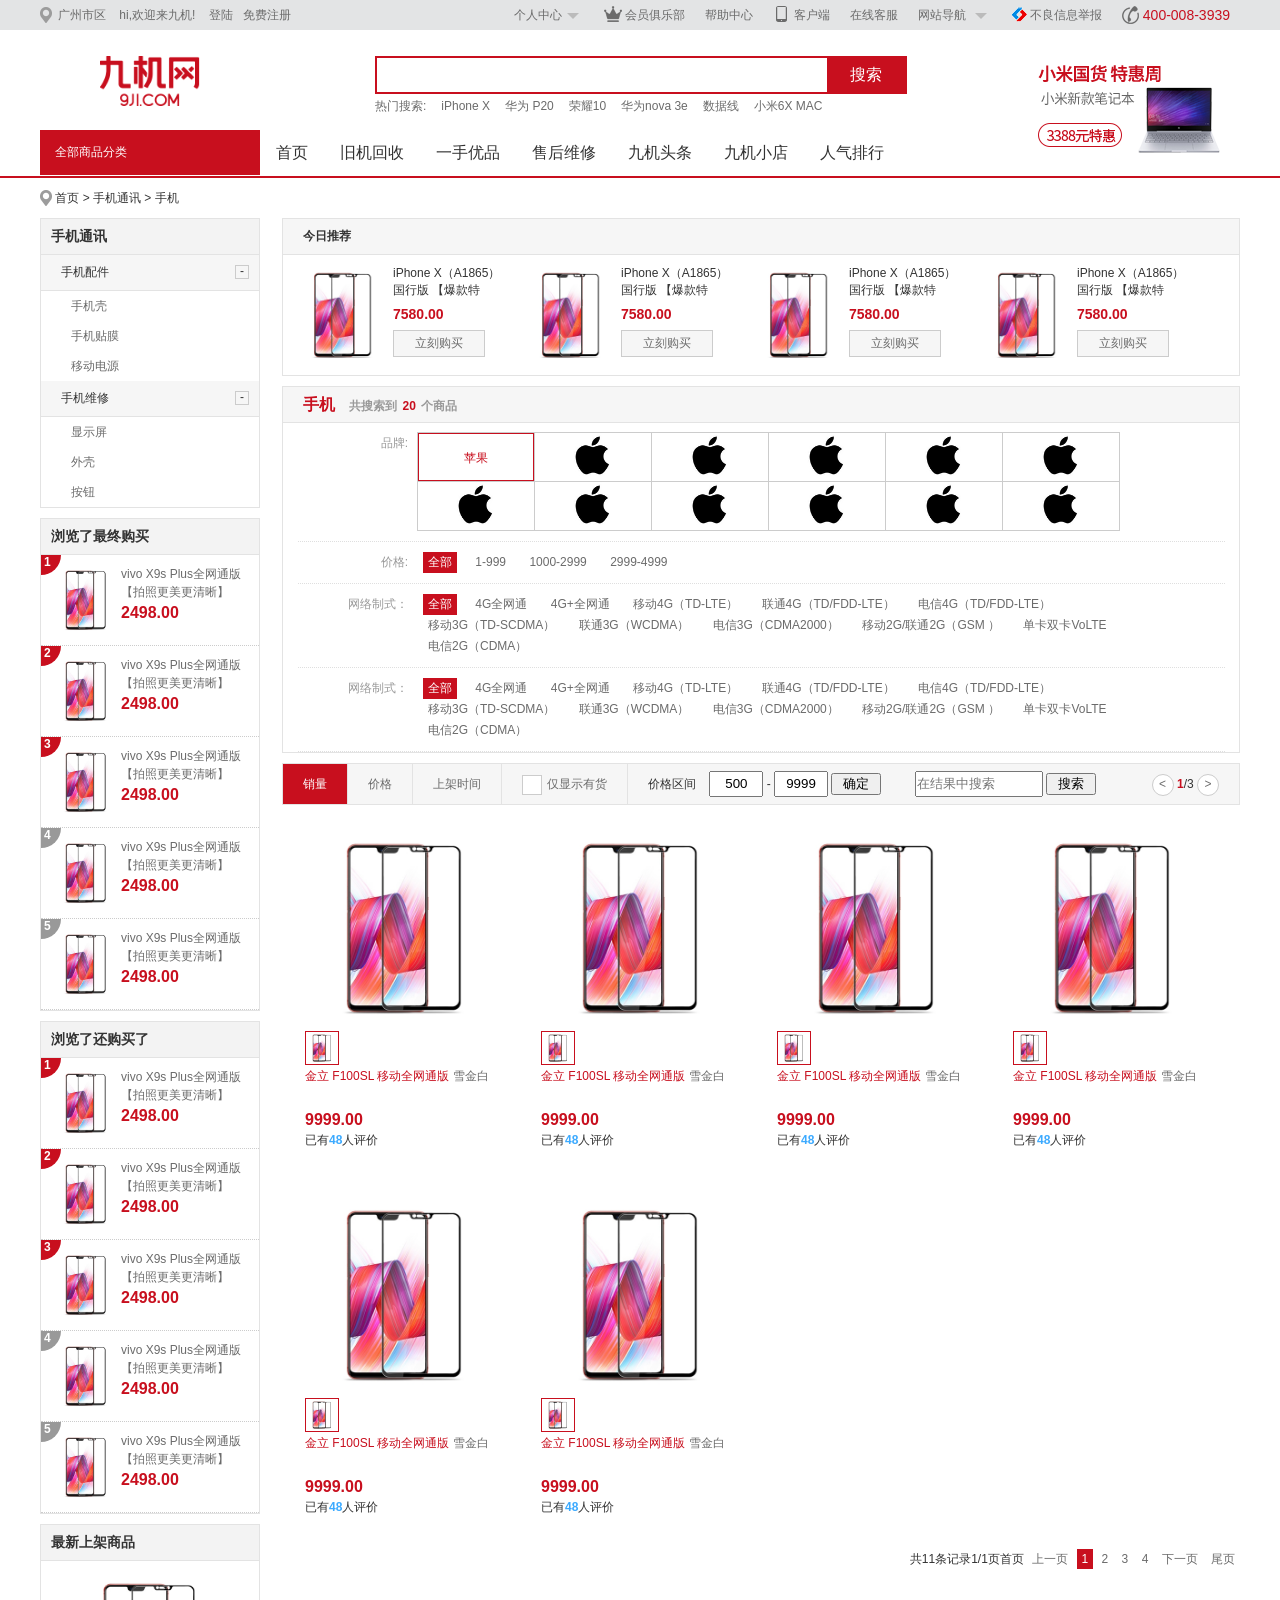
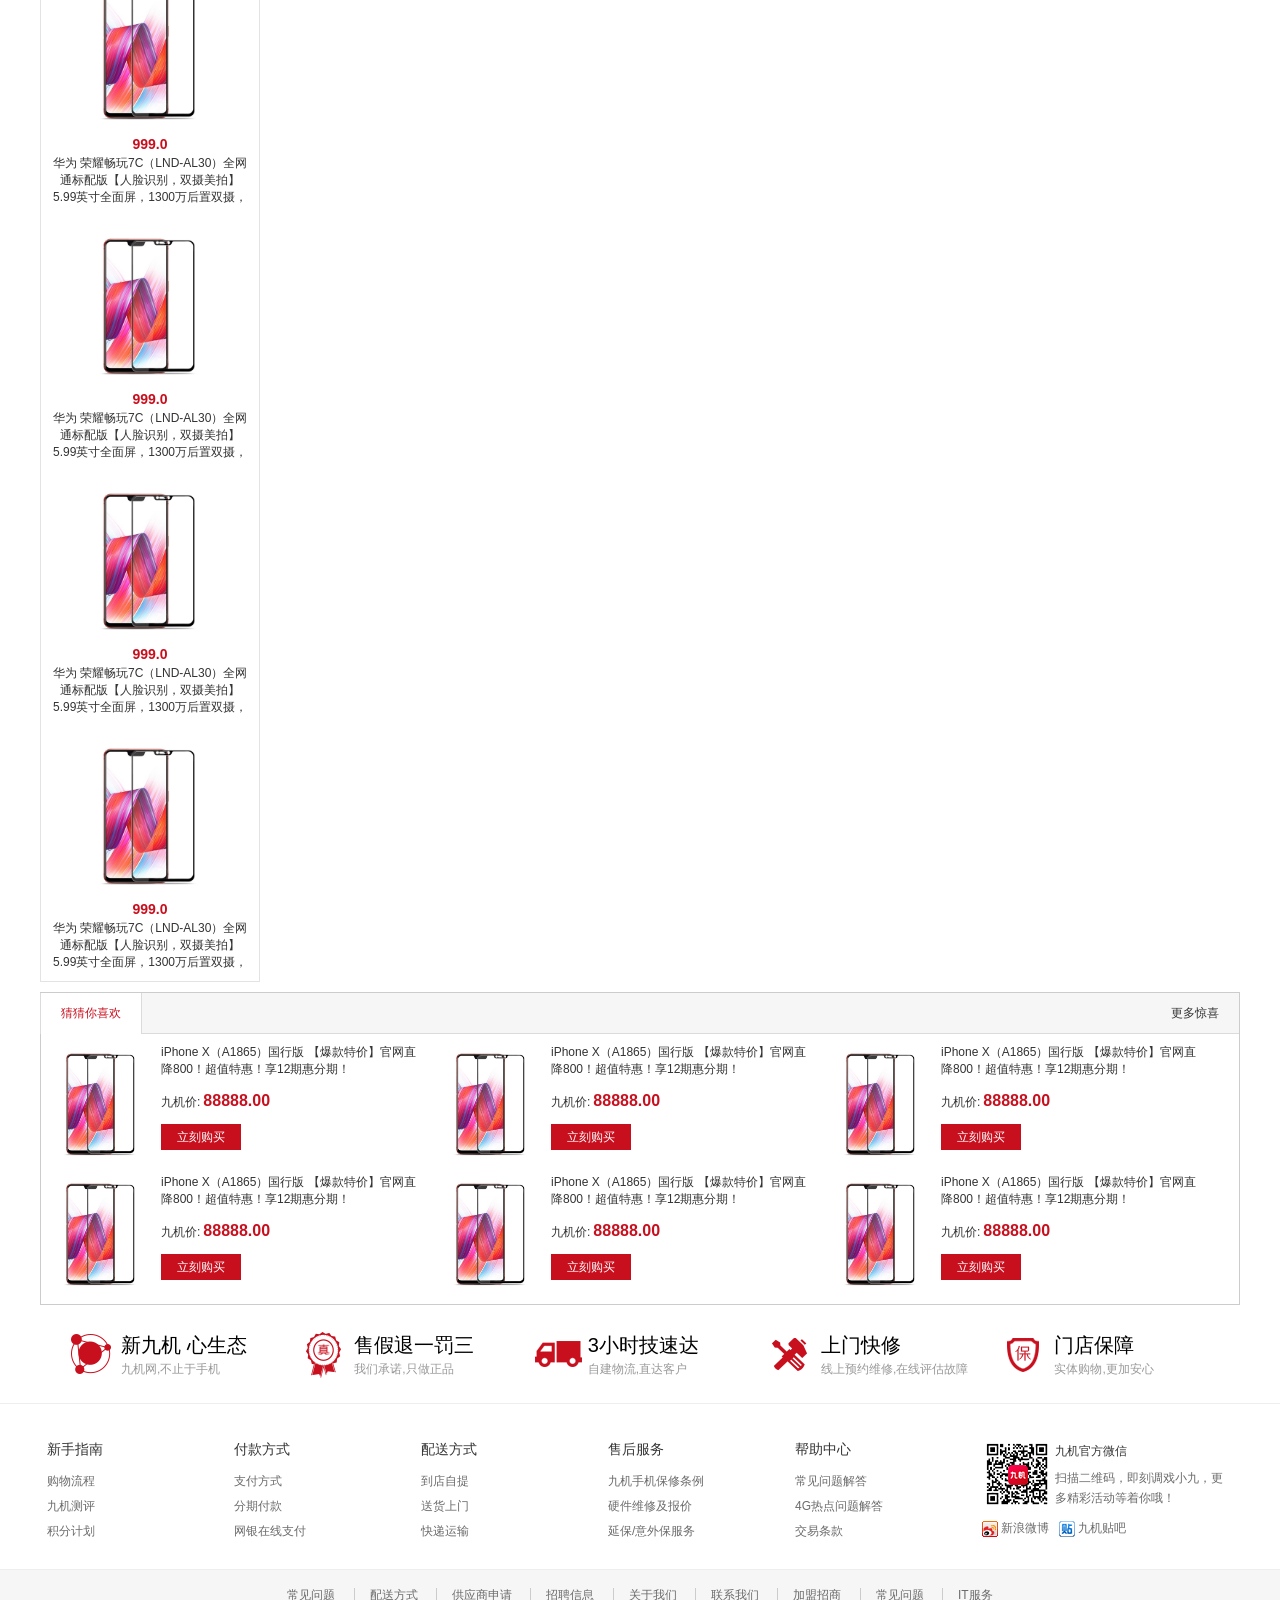
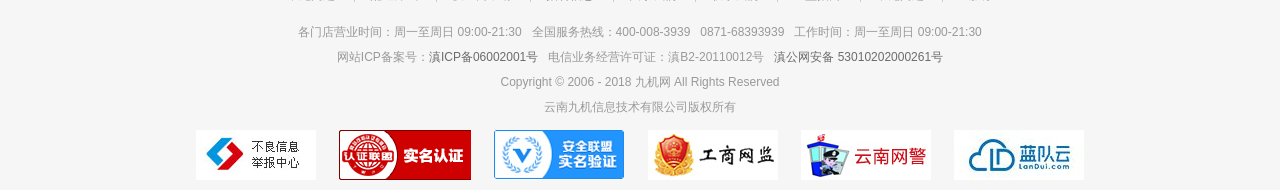
<file: html/list.html>
<!DOCTYPE html>
<html lang="en">
    <head>
        <meta charset="utf-8">
        <title>九机网</title>
        <link rel="stylesheet"type="text/css"href="../css/base.css"/>
        <link rel="stylesheet" type="text/css" href="../css/top-footr.css" />
        <link rel="stylesheet"type="text/css"href="../css/list.css"/>
        <script src="../js/require.js" data-main="../js/list"></script>
    </head>
    <body>
        <div id="jiuji">
            <div id="top">
            </div>
            <div id="header">
                <div class="cont clearfix">
                    <div class="header-l fl">
                        <h1 >
                            <a href="../index.html">
                                <img src="../img/new-logo.png" height="50" width="100" alt="" />
                            </a>
                        </h1>
                        <!-- 菜单 -->
                        <div>
                            <!-- 商品分类标签 -->
                            <span >
                                全部商品分类

                            </span>
                                <ul >
                                    <!-- 红色背景div -->
                                    <div>
                                    </div>
                                </ul>
                        </div>
                    </div>
                    <div class="header-c fl">
                        <form action="">
                            <span class='clearfix'>
                                <input type="text" name="ss" />
                                <button>搜索</button>
                            </span>
                            <p><a href="#">热门搜索:</a><a href="#">iPhone X</a><a href="#">华为 P20</a><a href="#">荣耀10</a><a href="#">华为nova 3e</a><a href="#">数据线</a><a href="#">小米6X MAC</a>
                              </p>
                        </form>
                        <ul>
                            <li><a href="#">首页</a></li>
                            <li><a href="#">旧机回收</a>
                                <ul>
                                    <li>二手良品</li>
                                </ul>
                            </li>
                            <li><a href="#">一手优品</a></li>
                            <li><a href="#">售后维修</a>
                                <ul>
                                    <li>售后公告</li>
                                    <li>常见问题</li>
                                </ul>
                            </li>
                            <li><a href="#">九机头条</a></li>
                            <li><a href="#">九机小店</a></li>
                            <li><a href="#">人气排行</a></li>
                        </ul>
                    </div>
                    <div class="header-r fr">
                        <a href="#"><img src="../img/ad.png" height="145" width="220" alt="" /></a>
                    </div>
                </div>
            </div>  
            <div id="main">
                
               <div class="cont">
                    <p >
                       <i class="ico-bg ico-gps"></i> 首页 > 手机通讯 > 手机
                    </p>
                    <div class="center clearfix">
                        <div class="left fl">
                            <div >
                                <span>手机通讯</span>
                                <dl>
                                    <dt>手机配件<i class="fr" data-i="0">-</i></dt>
                                    <dd>
                                        <a href="#">手机壳</a>
                                        <a href="#">手机贴膜</a>
                                        <a href="#">移动电源</a>
                                    </dd>
                                </dl>
                                <dl>
                                    <dt>手机维修<i class="fr" data-i="1">-</i></dt>
                                    <dd>
                                        <a href="#">显示屏</a>
                                        <a href="#">外壳</a>
                                        <a href="#">按钮</a>
                                    </dd>
                                </dl>
                            </div>
                            <div>
                                <span>浏览了最终购买</span>
                                <ul>
                                    <li>
                                        <i>1</i>
                                        <img src="../img/goods/20180326102512555.jpg" alt=""  width="70" height="70"/>
                                        <div>
                                            <p><a href="#">vivo X9s Plus全网通版【拍照更美更清晰】</a></p>
                                            <span>2498.00</span>
                                        </div>
                                    </li>
                                    <li>
                                        <i>2</i>
                                        <img src="../img/goods/20180326102512555.jpg" alt=""  width="70" height="70"/>
                                        <div>
                                            <p><a href="#">vivo X9s Plus全网通版【拍照更美更清晰】</a></p>
                                            <span>2498.00</span>
                                        </div>
                                    </li>
                                    <li>
                                        <i>3</i>
                                        <img src="../img/goods/20180326102512555.jpg" alt=""  width="70" height="70"/>
                                        <div>
                                            <p><a href="#">vivo X9s Plus全网通版【拍照更美更清晰】</a></p>
                                            <span>2498.00</span>
                                        </div>
                                    </li>
                                    <li>
                                        <i>4</i>
                                        <img src="../img/goods/20180326102512555.jpg" alt=""  width="70" height="70"/>
                                        <div>
                                            <p><a href="#">vivo X9s Plus全网通版【拍照更美更清晰】</a></p>
                                            <span>2498.00</span>
                                        </div>
                                    </li>
                                    <li>
                                        <i>5</i>
                                        <img src="../img/goods/20180326102512555.jpg" alt=""  width="70" height="70"/>
                                        <div>
                                            <p><a href="#">vivo X9s Plus全网通版【拍照更美更清晰】</a></p>
                                            <span>2498.00</span>
                                        </div>
                                    </li>
                                </ul>
                            </div>
                            <div>
                                <span>浏览了还购买了</span>
                                <ul>
                                    <li>
                                        <i>1</i>
                                        <img src="../img/goods/20180326102512555.jpg" alt=""  width="70" height="70"/>
                                        <div>
                                            <p><a href="#">vivo X9s Plus全网通版【拍照更美更清晰】</a></p>
                                            <span>2498.00</span>
                                        </div>
                                    </li>
                                    <li>
                                        <i>2</i>
                                        <img src="../img/goods/20180326102512555.jpg" alt=""  width="70" height="70"/>
                                        <div>
                                            <p><a href="#">vivo X9s Plus全网通版【拍照更美更清晰】</a></p>
                                            <span>2498.00</span>
                                        </div>
                                    </li>
                                    <li>
                                        <i>3</i>
                                        <img src="../img/goods/20180326102512555.jpg" alt=""  width="70" height="70"/>
                                        <div>
                                            <p><a href="#">vivo X9s Plus全网通版【拍照更美更清晰】</a></p>
                                            <span>2498.00</span>
                                        </div>
                                    </li>
                                    <li>
                                        <i>4</i>
                                        <img src="../img/goods/20180326102512555.jpg" alt=""  width="70" height="70"/>
                                        <div>
                                            <p><a href="#">vivo X9s Plus全网通版【拍照更美更清晰】</a></p>
                                            <span>2498.00</span>
                                        </div>
                                    </li>
                                    <li>
                                        <i>5</i>
                                        <img src="../img/goods/20180326102512555.jpg" alt=""  width="70" height="70"/>
                                        <div>
                                            <p><a href="#">vivo X9s Plus全网通版【拍照更美更清晰】</a></p>
                                            <span>2498.00</span>
                                        </div>
                                    </li>
                                </ul>
                            </div>
                            <div>
                                <span>最新上架商品</span>
                                <li>
                                    <img src="../img/goods/20180326102512555.jpg" alt="" width="160" height="160"/>
                                    <span>999.0</span>
                                    <p>华为 荣耀畅玩7C（LND-AL30）全网通标配版【人脸识别，双摄美拍】5.99英寸全面屏，1300万后置双摄，</p>
                                </li>
                                <li>
                                    <img src="../img/goods/20180326102512555.jpg" alt="" width="160" height="160"/>
                                    <span>999.0</span>
                                    <p>华为 荣耀畅玩7C（LND-AL30）全网通标配版【人脸识别，双摄美拍】5.99英寸全面屏，1300万后置双摄，</p>
                                </li>
                                <li>
                                    <img src="../img/goods/20180326102512555.jpg" alt="" width="160" height="160"/>
                                    <span>999.0</span>
                                    <p>华为 荣耀畅玩7C（LND-AL30）全网通标配版【人脸识别，双摄美拍】5.99英寸全面屏，1300万后置双摄，</p>
                                </li>
                                <li>
                                    <img src="../img/goods/20180326102512555.jpg" alt="" width="160" height="160"/>
                                    <span>999.0</span>
                                    <p>华为 荣耀畅玩7C（LND-AL30）全网通标配版【人脸识别，双摄美拍】5.99英寸全面屏，1300万后置双摄，</p>
                                </li>
                            </div>
                        </div>
                        <div class="right fr">
                            <dl class="clearfix">
                                <dt>今日推荐</dt>
                                <dd>
                                    <img src="../img/goods/20180326102512555.jpg" alt="" />
                                    <p>iPhone X（A1865）国行版  【爆款特</p>
                                    <span>7580.00</span>
                                    <a href="#">立刻购买</a>
                                </dd>
                                <dd>
                                    <img src="../img/goods/20180326102512555.jpg" alt="" />
                                    <p>iPhone X（A1865）国行版  【爆款特</p>
                                    <span>7580.00</span>
                                    <a href="#">立刻购买</a>
                                </dd>
                                <dd>
                                    <img src="../img/goods/20180326102512555.jpg" alt="" />
                                    <p>iPhone X（A1865）国行版  【爆款特</p>
                                    <span>7580.00</span>
                                    <a href="#">立刻购买</a>
                                </dd>
                                <dd>
                                    <img src="../img/goods/20180326102512555.jpg" alt="" />
                                    <p>iPhone X（A1865）国行版  【爆款特</p>
                                    <span>7580.00</span>
                                    <a href="#">立刻购买</a>
                                </dd>
                            </dl>
                            <dl class="clearfix liebiaoss">
                                <dt>手机 <span>共搜索到<i>20</i>个商品</span></dt>
                                <dd>
                                    <span>品牌:</span>
                                    <div class="clearfix">
                                        <a href="javaScript:;" class="activate">
                                            <img src="../img/goods/20170519185532_7641.jpg" alt="" />
                                            <span>苹果</span>
                                        </a>
                                        <a href="javaScript:;">
                                            <img src="../img/goods/20170519185532_7641.jpg" alt="" />
                                            <span>苹果</span>
                                        </a>
                                        <a href="javaScript:;">
                                            <img src="../img/goods/20170519185532_7641.jpg" alt="" />
                                            <span>苹果</span>
                                        </a>
                                        <a href="javaScript:;">
                                            <img src="../img/goods/20170519185532_7641.jpg" alt="" />
                                            <span>苹果</span>
                                        </a>
                                        <a href="javaScript:;">
                                            <img src="../img/goods/20170519185532_7641.jpg" alt="" />
                                            <span>苹果</span>
                                        </a>
                                        <a href="javaScript:;">
                                            <img src="../img/goods/20170519185532_7641.jpg" alt="" />
                                            <span>苹果</span>
                                        </a>
                                        <a href="javaScript:;">
                                            <img src="../img/goods/20170519185532_7641.jpg" alt="" />
                                            <span>苹果</span>
                                        </a>
                                        <a href="javaScript:;">
                                            <img src="../img/goods/20170519185532_7641.jpg" alt="" />
                                            <span>苹果</span>
                                        </a>
                                        <a href="javaScript:;">
                                            <img src="../img/goods/20170519185532_7641.jpg" alt="" />
                                            <span>苹果</span>
                                        </a>
                                        <a href="javaScript:;">
                                            <img src="../img/goods/20170519185532_7641.jpg" alt="" />
                                            <span>苹果</span>
                                        </a>
                                        <a href="javaScript:;">
                                            <img src="../img/goods/20170519185532_7641.jpg" alt="" />
                                            <span>苹果</span>
                                        </a>
                                        <a href="javaScript:;">
                                            <img src="../img/goods/20170519185532_7641.jpg" alt="" />
                                            <span>苹果</span>
                                        </a>
                                    </div>              
                                </dd>
                                <dd>
                                    <span>价格:</span>
                                    <p>
                                        <a href="javaScript:;" class="activate">全部</a>  
                                        <a href="javaScript:;">1-999</a>      
                                        <a href="javaScript:;">1000-2999</a>      
                                        <a href="javaScript:;">2999-4999</a>  
                                    </p>             
                                </dd>
                                <dd>
                                    <span>网络制式：</span>
                                    <p>
                                        <a href="javaScript:;" class="activate">全部</a>  
                                        <a href="javaScript:;">4G全网通</a>      
                                        <a href="javaScript:;">4G+全网通</a>      
                                        <a href="javaScript:;">移动4G（TD-LTE）</a> 
                                        <a href="javaScript:;">联通4G（TD/FDD-LTE）</a> 
                                        <a href="javaScript:;">电信4G（TD/FDD-LTE）</a> 
                                        <a href="javaScript:;">移动3G（TD-SCDMA）</a> 
                                        <a href="javaScript:;">联通3G（WCDMA）</a> 
                                        <a href="javaScript:;">电信3G（CDMA2000）</a> 
                                        <a href="javaScript:;">移动2G/联通2G（GSM ）</a>   
                                        <a href="javaScript:;">单卡双卡VoLTE</a>  
                                        <a href="javaScript:;">电信2G（CDMA）</a>   
                                    </p>   
                                </dd>
                                <dd>
                                    <span>网络制式：</span>
                                    <p>
                                        <a href="javaScript:;" class="activate">全部</a>  
                                        <a href="javaScript:;">4G全网通</a>      
                                        <a href="javaScript:;">4G+全网通</a>      
                                        <a href="javaScript:;">移动4G（TD-LTE）</a> 
                                        <a href="javaScript:;">联通4G（TD/FDD-LTE）</a> 
                                        <a href="javaScript:;">电信4G（TD/FDD-LTE）</a> 
                                        <a href="javaScript:;">移动3G（TD-SCDMA）</a> 
                                        <a href="javaScript:;">联通3G（WCDMA）</a> 
                                        <a href="javaScript:;">电信3G（CDMA2000）</a> 
                                        <a href="javaScript:;">移动2G/联通2G（GSM ）</a>   
                                        <a href="javaScript:;">单卡双卡VoLTE</a>  
                                        <a href="javaScript:;">电信2G（CDMA）</a>   
                                    </p>   
                                </dd>
                            </dl>
                            <dl class="lbiao">
                                <ul class="tou clearfix">
                                    <a href="javaScript:;" class="activate">销量</a>
                                    <a href="javaScript:;">价格</a>
                                    <a href="javaScript:;">上架时间</a>
                                    <a href="javaScript:;"><i></i>仅显示有货</a>
                                    <div class="fl">
                                        <span>价格区间</span>
                                        <input type="text" value="500" />
                                        <i>-</i>
                                        <input type="text" value="9999" />
                                        <input type="button" value="确定" />
                                        <input type="text" placeholder="在结果中搜索" class="chang" />
                                        <input type="button" value="搜索"/>
                                    </div>
                                    <div class="fr">
                                        <a href="#">&lt;</a>
                                        <em><i>1</i>/3</em>
                                        <a href="#">&gt;</a>
                                    </div>
                                </ul>
                                <ul class="biao clearfix">
                                    <li>
                                        <img src="../img/goods/20180326102512555.jpg" alt="" />
                                        <p><img src="../img/goods/20180326102512555.jpg" alt="" /></p>
                                        <h4><a href="#"><i>金立 F100SL 移动全网通版</i> <em>雪金白</em></a></h4>
                                        <p><i>9999.00</i></p>
                                        <p><span>已有<a href="#">48</a>人评价 </span></p>
                                    </li>
                                    <li>
                                        <img src="../img/goods/20180326102512555.jpg" alt="" />
                                        <p><img src="../img/goods/20180326102512555.jpg" alt="" /></p>
                                        <h4><a href="#"><i>金立 F100SL 移动全网通版</i> <em>雪金白</em></a></h4>
                                        <p><i>9999.00</i></p>
                                        <p><span>已有<a href="#">48</a>人评价 </span></p>
                                    </li>
                                    <li>
                                        <img src="../img/goods/20180326102512555.jpg" alt="" />
                                        <p><img src="../img/goods/20180326102512555.jpg" alt="" /></p>
                                        <h4><a href="#"><i>金立 F100SL 移动全网通版</i> <em>雪金白</em></a></h4>
                                        <p><i>9999.00</i></p>
                                        <p><span>已有<a href="#">48</a>人评价 </span></p>
                                    </li>
                                    <li>
                                        <img src="../img/goods/20180326102512555.jpg" alt="" />
                                        <p><img src="../img/goods/20180326102512555.jpg" alt="" /></p>
                                        <h4><a href="#"><i>金立 F100SL 移动全网通版</i> <em>雪金白</em></a></h4>
                                        <p><i>9999.00</i></p>
                                        <p><span>已有<a href="#">48</a>人评价 </span></p>
                                    </li>
                                    <li>
                                        <img src="../img/goods/20180326102512555.jpg" alt="" />
                                        <p><img src="../img/goods/20180326102512555.jpg" alt="" /></p>
                                        <h4><a href="#"><i>金立 F100SL 移动全网通版</i> <em>雪金白</em></a></h4>
                                        <p><i>9999.00</i></p>
                                        <p><span>已有<a href="#">48</a>人评价 </span></p>
                                    </li>
                                    <li>
                                        <img src="../img/goods/20180326102512555.jpg" alt="" />
                                        <p><img src="../img/goods/20180326102512555.jpg" alt="" /></p>
                                        <h4><a href="#"><i>金立 F100SL 移动全网通版</i> <em>雪金白</em></a></h4>
                                        <p><i>9999.00</i></p>
                                        <p><span>已有<a href="#">48</a>人评价 </span></p>
                                    </li>
                                </ul>
                                <div>
                                    <p class="fr">
                                        共11条记录1/1页首页
                                        <a href="#">上一页</a>
                                        <a href="#" class="activate">1</a>
                                        <a href="#">2</a>
                                        <a href="#">3</a>
                                        <a href="#">4</a>
                                        <a href="#">下一页</a>
                                        <a href="#">尾页</a>
                                    </p>
                                </div>
                            </dl>
                        </div>
                    </div>
                    <div class="botton">
                        <ul class="bt  clearfix">
                            <li class="fl activate">猜猜你喜欢</li>
                            <li class="fr">更多惊喜</li>
                        </ul>
                        <ul class="con clearfix">
                            <li>
                                <img src="../img/goods/20180326102512555.jpg" alt="" />
                                <div>
                                    <p>iPhone X（A1865）国行版 【爆款特价】官网直降800！超值特惠！享12期惠分期！</p>
                                    <span>九机价:<em>88888.00</em></span>
                                    <a href="#">立刻购买</a>
                                </div>
                            </li>
                            <li>
                                <img src="../img/goods/20180326102512555.jpg" alt="" />
                                <div>
                                    <p>iPhone X（A1865）国行版 【爆款特价】官网直降800！超值特惠！享12期惠分期！</p>
                                    <span>九机价:<em>88888.00</em></span>
                                    <a href="#">立刻购买</a>
                                </div>
                            </li>
                            <li>
                                <img src="../img/goods/20180326102512555.jpg" alt="" />
                                <div>
                                    <p>iPhone X（A1865）国行版 【爆款特价】官网直降800！超值特惠！享12期惠分期！</p>
                                    <span>九机价:<em>88888.00</em></span>
                                    <a href="#">立刻购买</a>
                                </div>
                            </li>
                            <li>
                                <img src="../img/goods/20180326102512555.jpg" alt="" />
                                <div>
                                    <p>iPhone X（A1865）国行版 【爆款特价】官网直降800！超值特惠！享12期惠分期！</p>
                                    <span>九机价:<em>88888.00</em></span>
                                    <a href="#">立刻购买</a>
                                </div>
                            </li>
                            <li>
                                <img src="../img/goods/20180326102512555.jpg" alt="" />
                                <div>
                                    <p>iPhone X（A1865）国行版 【爆款特价】官网直降800！超值特惠！享12期惠分期！</p>
                                    <span>九机价:<em>88888.00</em></span>
                                    <a href="#">立刻购买</a>
                                </div>
                            </li>
                            <li>
                                <img src="../img/goods/20180326102512555.jpg" alt="" />
                                <div>
                                    <p>iPhone X（A1865）国行版 【爆款特价】官网直降800！超值特惠！享12期惠分期！</p>
                                    <span>九机价:<em>88888.00</em></span>
                                    <a href="#">立刻购买</a>
                                </div>
                            </li>
                        </ul>
                    </div>
               </div>

            </div>
            <div id="foooter">
                <ul>
                    <li class="pz">
                        <div class="cont">
                            <a href="#">
                                <i class="ico-b-wl ico-bg"></i><span>新九机 心生态</span><em>九机网,不止于手机</em>
                            </a>
                            <a href="#">
                                <i class="ico-b-z ico-bg"></i><span>售假退一罚三</span><em>我们承诺,只做正品</em>
                            </a>
                            <a href="#">
                                <i class="ico-b-che ico-bg"></i><span>3小时技速达</span><em>自建物流,直达客户</em>
                            </a>
                            <a href="#">
                                <i class="ico-b-xiuli ico-bg"></i><span>上门快修</span><em>线上预约维修,在线评估故障</em>
                            </a>
                            <a href="#">
                                <i class="ico-b-baohu ico-bg"></i><span>门店保障</span><em>实体购物,更加安心</em>
                            </a>
                        </div>
                    </li>
                    <li class="zhinan">
                        <div class="cont clearfix">
                            <dl>
                                <dt>新手指南</dt>
                                <dd><a href="#">购物流程</a></dd>
                                <dd><a href="#">九机测评</a></dd>
                                <dd><a href="#">积分计划</a></dd>
                            </dl>
                            <dl>
                                <dt>付款方式</dt>
                                <dd><a href="#">支付方式</a></dd>
                                <dd><a href="#">分期付款</a></dd>
                                <dd><a href="#">网银在线支付</a></dd>
                            </dl>
                            <dl>
                                <dt>配送方式</dt>
                                <dd><a href="#">到店自提</a></dd>
                                <dd><a href="#">送货上门</a></dd>
                                <dd><a href="#">快递运输</a></dd>
                            </dl>
                            <dl>
                                <dt>售后服务</dt>
                                <dd><a href="#">九机手机保修条例</a></dd>
                                <dd><a href="#">硬件维修及报价</a></dd>
                                <dd><a href="#">延保/意外保服务</a></dd>
                            </dl>
                            <dl>
                                <dt>帮助中心</dt>
                                <dd><a href="#">常见问题解答</a></dd>
                                <dd><a href="#">4G热点问题解答</a></dd>
                                <dd><a href="#">交易条款</a></dd>
                            </dl>
                            <dl class="weixn">
                                <i class="ico-b-weixin ico-bg"></i>
                                <h4>九机官方微信</h4>
                                <p>扫描二维码，即刻调戏小九，更多精彩活动等着你哦！</p>
                                <p ><i class="ico-b-weibo ico-bg"></i><a href="#">新浪微博</a><i class="ico-b-baibutieba ico-bg"></i><a href="#">九机贴吧</a></p>
                            </dl>
                        </div>
                    </li>
                </ul>
            </div>
            <div id="bottom">
                <p>
                    <a href="#">常见问题</a>
                    <i></i>
                    <a href="#">配送方式</a>
                    <i></i>
                    <a href="#">供应商申请</a>
                    <i></i>
                    <a href="#">招聘信息</a>
                    <i></i>
                    <a href="#">关于我们</a>
                    <i></i>
                    <a href="#">联系我们</a>
                    <i></i>
                    <a href="#">加盟招商</a>
                    <i></i>
                    <a href="#">常见问题</a>
                    <i></i>
                    <a href="#">IT服务</a>
                </p>
                <p>各门店营业时间：周一至周日 09:00-21:30&nbsp;&nbsp;&nbsp;全国服务热线：400-008-3939&nbsp;&nbsp;&nbsp;0871-68393939&nbsp;&nbsp;&nbsp;工作时间：周一至周日 09:00-21:30</p>
                <p>网站ICP备案号：<a href="#">滇ICP备06002001号</a>&nbsp;&nbsp;&nbsp;电信业务经营许可证：滇B2-20110012号&nbsp;&nbsp;&nbsp;<a href="#">滇公网安备 53010202000261号</a></p>
                <p>Copyright © 2006 - 2018 九机网 All Rights Reserved</p>
                <p>云南九机信息技术有限公司版权所有</p>
                <p>
                    <i class="ico-j-jd ico-j-buliang"></i>
                    <i class="ico-j-jd ico-j-shiming"></i>
                    <i class="ico-j-jd ico-j-shiming2"></i>
                    <i class="ico-j-jd ico-j-gongshang"></i>
                    <i class="ico-j-jd ico-j-yunnanwangjing"></i>
                    <i class="ico-j-jd ico-j-nanduiyun"></i>
                </p>
            </div>
        </div>
    </body>
</html>
</file>
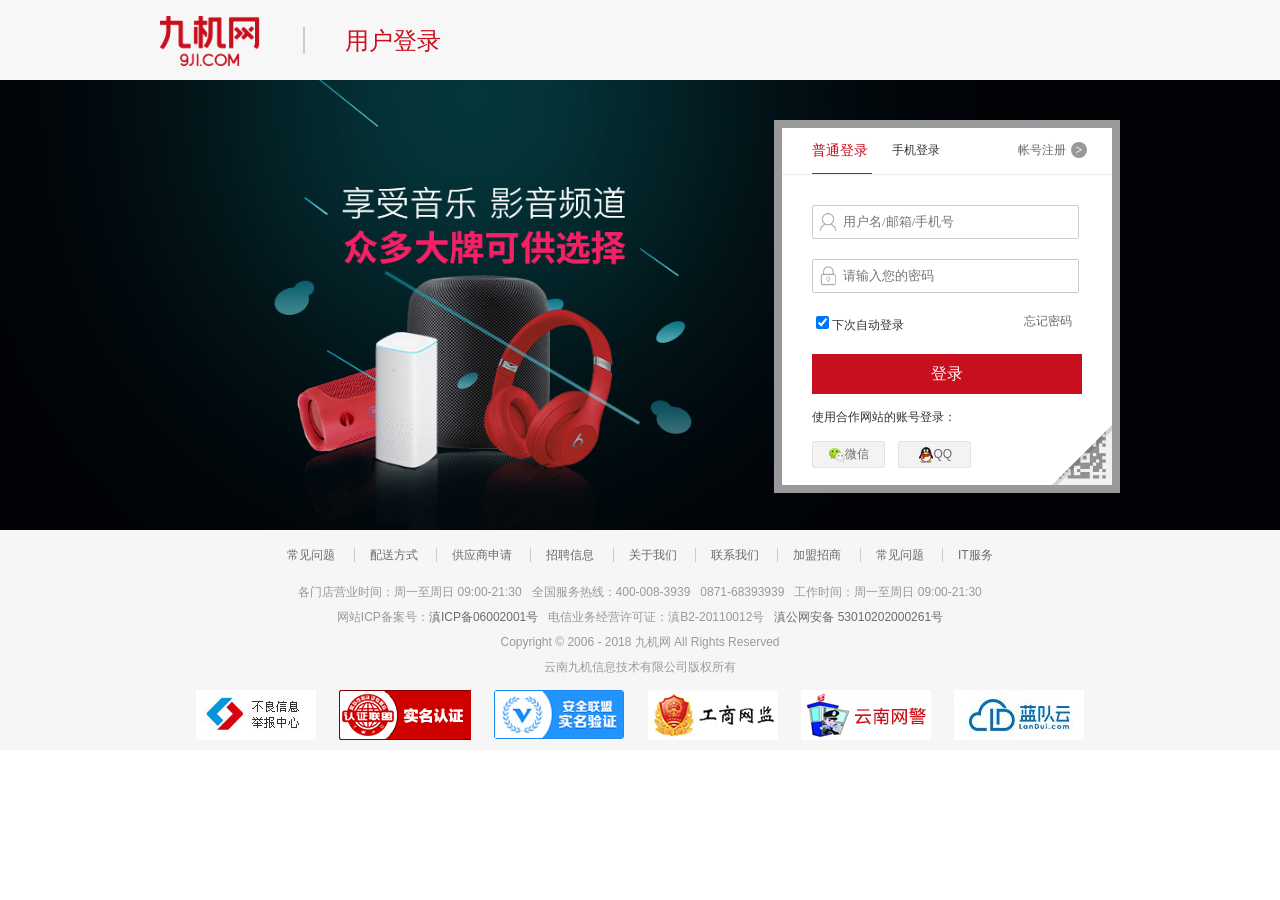
<file: html/login.html>
<!DOCTYPE html>
<html lang="en">
    <head>
        <meta charset="utf-8">
        <title>九机网</title>
        <link rel="stylesheet"type="text/css"href="../css/base.css"/>
        <link rel="stylesheet" type="text/css" href="../css/top-footr.css" />
        <link rel="stylesheet"type="text/css"href="../css/login.css"/>
        <script src="../js/require.js" data-main="../js/login"></script>
    </head>
    <body>
        <div id="jiuji">
            <div id="header">
                <div class="cont clearfix">
                    <div>
                        <h1 >
                            <a href="../index.html">
                                <img src="../img/new-logo.png" height="50" width="100" alt="" />
                                <span>用户登录</span>
                            </a>
                        </h1>
                    </div>
                </div>
            </div>  
            <div id="main">
               <div >
                  <div class="cont">
                    <div class="ck fr">
                      <div class="zh" >
                        <a href="javascript:toggle(0);" class="ico-code"></a>
                          <ul class="bt clearfix">
                            <a href="reg.html">帐号注册<i class="ico-jt">></i></a>
                            <li class="activate" data-i='0'> 普通登录</li>
                            <li data-i='1'>手机登录</li>
                          </ul>
                          <ul class="con">
                            <li>
                                <form action="#" class="zh" >
                                  <input type="text" class="ico-ur" placeholder="用户名/邮箱/手机号"/>
                                  <input type="password" class="ico-prw" placeholder="请输入您的密码"/>
                                  <span><label><input type="checkbox" checked/>下次自动登录</label>
                                  <a href="#" class="fr">忘记密码</a></span>
                                  <i></i>
                                  <button>登录</button>
                                  <p>使用合作网站的账号登录：</p>
                                   <p><a href="#" ><span><i class="ico-weixing"></i>微信</span></a>
                                    <a href="#" ><span><i class="ico-qq"></i>QQ</span></a></p>
                                </form>
                                <form action="#" class="sj" style="display:none;">
                                  <input type="text" class="ico-shouji" placeholder="您的手机号码"/>
                                  <input type="text" class="ico-duanxin" placeholder="短信验证码" class="ico-duanxin" /><a href="#" class="yzm-btn">获取动态密码</a>
                                  <span><label><input type="checkbox" checked/>下次自动登录</label>
                                  <a href="#" class="fr">忘记密码</a></span>
                                  <i></i>
                                  <button>登录</button>
                                  <p>使用合作网站的账号登录：</p>
                                   <p><a href="#" ><span><i class="ico-weixing"></i>微信</span></a>
                                    <a href="#" ><span><i class="ico-qq"></i>QQ</span></a></p>
                                </form>
                            </li>
                          </ul>
                      </div>
                      <div class="erwma" style="display:none;">
                        <a href="javascript:toggle(1);" class="ico-zh"></a>
                        <h4>使用九机APP  扫码安全登录</h4>
                        <p><img src="../img/login/CodeImg.gif" alt="" /></p>
                        <p><button>刷新二维码</button></p>
                        <p><a href="#">查看使用帮助</a></p>
                      </div>
                    </div>
                  </div>
               </div>
            </div>
            <div id="bottom">
                <p>
                    <a href="#">常见问题</a>
                    <i></i>
                    <a href="#">配送方式</a>
                    <i></i>
                    <a href="#">供应商申请</a>
                    <i></i>
                    <a href="#">招聘信息</a>
                    <i></i>
                    <a href="#">关于我们</a>
                    <i></i>
                    <a href="#">联系我们</a>
                    <i></i>
                    <a href="#">加盟招商</a>
                    <i></i>
                    <a href="#">常见问题</a>
                    <i></i>
                    <a href="#">IT服务</a>
                </p>
                <p>各门店营业时间：周一至周日 09:00-21:30&nbsp;&nbsp;&nbsp;全国服务热线：400-008-3939&nbsp;&nbsp;&nbsp;0871-68393939&nbsp;&nbsp;&nbsp;工作时间：周一至周日 09:00-21:30</p>
                <p>网站ICP备案号：<a href="#">滇ICP备06002001号</a>&nbsp;&nbsp;&nbsp;电信业务经营许可证：滇B2-20110012号&nbsp;&nbsp;&nbsp;<a href="#">滇公网安备 53010202000261号</a></p>
                <p>Copyright © 2006 - 2018 九机网 All Rights Reserved</p>
                <p>云南九机信息技术有限公司版权所有</p>
                <p>
                    <i class="ico-j-jd ico-j-buliang"></i>
                    <i class="ico-j-jd ico-j-shiming"></i>
                    <i class="ico-j-jd ico-j-shiming2"></i>
                    <i class="ico-j-jd ico-j-gongshang"></i>
                    <i class="ico-j-jd ico-j-yunnanwangjing"></i>
                    <i class="ico-j-jd ico-j-nanduiyun"></i>
                </p>
            </div>
        </div>
    </body>
</html>
</file>
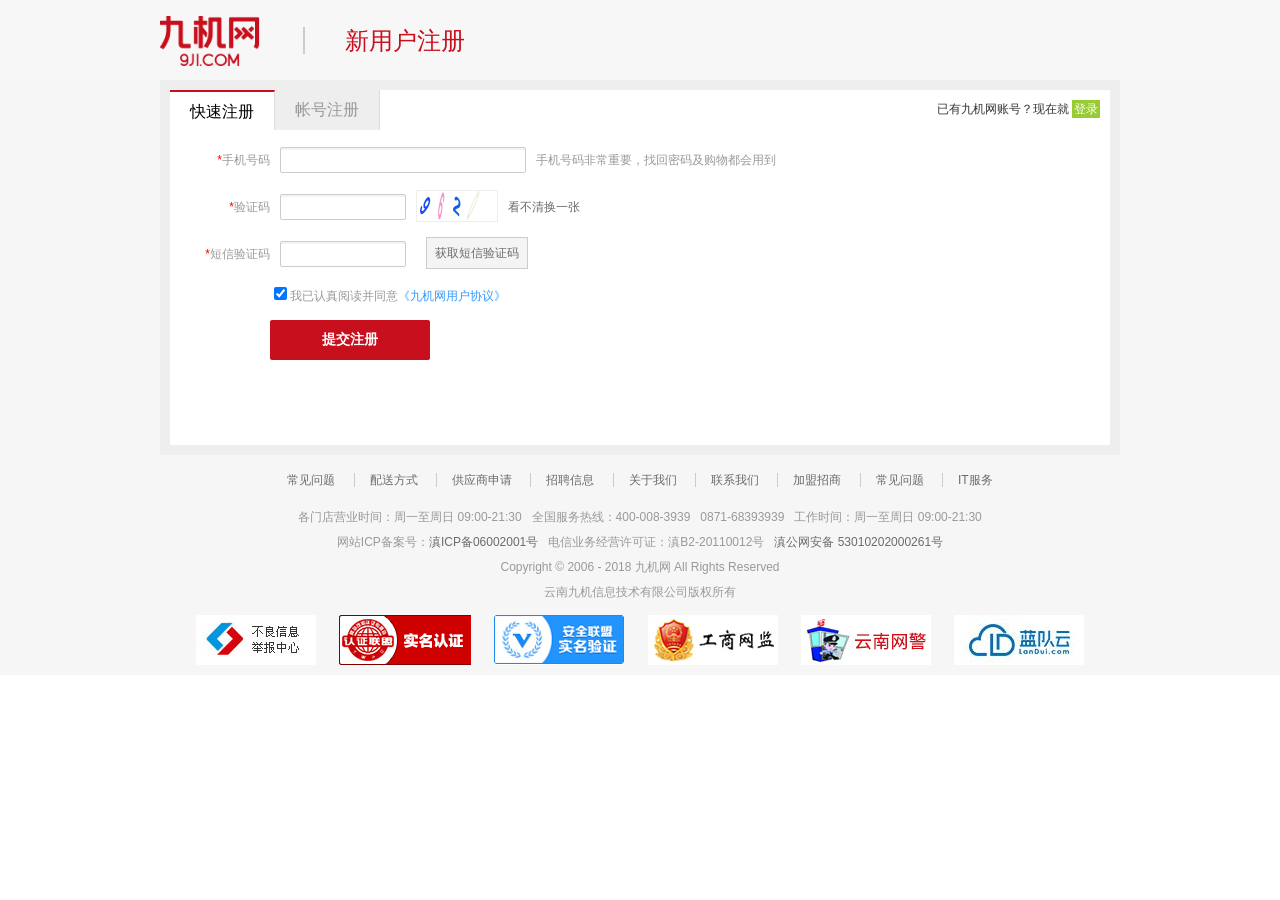
<file: html/reg.html>
<!DOCTYPE html>
<html lang="en">
    <head>
        <meta charset="utf-8">
        <title>九机网</title>
        <link rel="stylesheet"type="text/css"href="../css/base.css"/>
        <link rel="stylesheet" type="text/css" href="../css/top-footr.css" />
        <link rel="stylesheet"type="text/css"href="../css/reg.css"/>
        <script src="../js/require.js" data-main="../js/reg"></script>
    </head>
    <body>
        <div id="jiuji">
            <div id="header">
                <div class="cont clearfix">
                    <div>
                        <h1 >
                            <a href="../index.html">
                                <img src="../img/new-logo.png" height="50" width="100" alt="" />
                                <span>新用户注册</span>
                            </a>
                        </h1>
                    </div>
                </div>
            </div>  
            <div id="main">
               <div class="cont clearfix">
                    <span class="fr">已有九机网账号？现在就 <a href="login.html">登录</a></span>
                    <div>
                       <ul class="bt clearfix">
                           <li class="activate" data-i='0'>快速注册</li>
                           <li data-i='1'>帐号注册</li>
                       </ul>
                       <ul class="cn">
                           <li class="ks" >
                               <form action="#" method="get" >
                                   <div>
                                       <p><span class="bitian">手机号码</span><input type="text" name="sj" class="chang" /><i>手机号码非常重要，找回密码及购物都会用到</i></p>
                                       <p><span class="bitian">验证码</span><input type="text" name="yzm" /><span class="yzm_tp"></span><a href="#">看不清换一张</a><i></i></p>
                                       <p><span class="bitian">短信验证码</span><input type="text" name="dx" /><a href="#" class="getCode">获取短信验证码</a></p>
                                   </div>
                                   <p><label><input type="checkbox" checked/>我已认真阅读并同意</label><a href="#" class="blue">《九机网用户协议》</a></p>
                                   <p><button>提交注册</button></p>
                               </form>
                           </li>
                           <li class="pt" style="display:none;">
                                   <form action="#" method="get" >
                                       <div>
                                           <p><span class="bitian">用户名</span><input type="text" name="user" class="chang" /><i>4-16位字母、数字或汉字，请不要输入特殊字符！</i></p>
                                           <p><span class="bitian">密码</span><input type="password" class="chang" /><i>6个字符以上的字母或数字</i></p>
                                           <p><span class="bitian">重复密码</span><input type="password" name="pesswrod" class="chang" /><i>请重复输入密码确认不会输错</i></p>
                                           <p><span class="bitian">手机号码</span><input type="text" name="sj" class="chang" /><i>手机号码非常重要，找回密码及购物都会用到</i></p>
                                           <p><span>邮箱地址</span><input type="text" name="email" class="chang" /><i>请填写邮箱，用于找回密码</i></p>
                                           <p><span class="bitian">验证码</span><input type="text" name="yzm" /><span class="yzm_tp"></span><a href="#">看不清换一张</a><i></i></p>
                                           <p><span class="bitian">短信验证码</span><input type="text" name="dx" /><a href="#" class="getCode">获取短信验证码</a></p>
                                       </div>
                                       <p><label><input type="checkbox" checked/>我已认真阅读并同意</label><a href="#" class="blue">《九机网用户协议》</a></p>
                                       <p><button>提交注册</button></p>
                                   </form>
                            </li>
                       </ul>
                   </div>
               </div>
            </div>
            <div id="bottom">
                <p>
                    <a href="#">常见问题</a>
                    <i></i>
                    <a href="#">配送方式</a>
                    <i></i>
                    <a href="#">供应商申请</a>
                    <i></i>
                    <a href="#">招聘信息</a>
                    <i></i>
                    <a href="#">关于我们</a>
                    <i></i>
                    <a href="#">联系我们</a>
                    <i></i>
                    <a href="#">加盟招商</a>
                    <i></i>
                    <a href="#">常见问题</a>
                    <i></i>
                    <a href="#">IT服务</a>
                </p>
                <p>各门店营业时间：周一至周日 09:00-21:30&nbsp;&nbsp;&nbsp;全国服务热线：400-008-3939&nbsp;&nbsp;&nbsp;0871-68393939&nbsp;&nbsp;&nbsp;工作时间：周一至周日 09:00-21:30</p>
                <p>网站ICP备案号：<a href="#">滇ICP备06002001号</a>&nbsp;&nbsp;&nbsp;电信业务经营许可证：滇B2-20110012号&nbsp;&nbsp;&nbsp;<a href="#">滇公网安备 53010202000261号</a></p>
                <p>Copyright © 2006 - 2018 九机网 All Rights Reserved</p>
                <p>云南九机信息技术有限公司版权所有</p>
                <p>
                    <i class="ico-j-jd ico-j-buliang"></i>
                    <i class="ico-j-jd ico-j-shiming"></i>
                    <i class="ico-j-jd ico-j-shiming2"></i>
                    <i class="ico-j-jd ico-j-gongshang"></i>
                    <i class="ico-j-jd ico-j-yunnanwangjing"></i>
                    <i class="ico-j-jd ico-j-nanduiyun"></i>
                </p>
            </div>
        </div>
    </body>
</html>
</file>
<file: css/base.css>
body{padding: 0;margin: 0;}
/*页面默认字体设置*/
body{
    color:#333;
    font-size: 12px;
    font-weight:normal;
    font-family: tahoma, Verdana, arial, "microsoft yahei", "sim sun";
}
/*a标签默认设置*/
a{text-decoration: none;color:#6B6B6B;}

ul,li,dl,dd,dt,p,ol,h1,h2,h3,h4,h5,button{font-size: 12px;padding: 0;margin: 0;font-weight:normal;}
img{border:0;}
ul,li{list-style: none;}
i,em{font-style:normal;}

.fl{float: left;}
.fr{float:right;}
/*清除浮动*/
.clearfix:after{
    content:"";
    display: block;
    height: 0;
    overflow: hidden;
    visibility: hidden;
    clear:both;
    zoom:1;

}
/*文本溢出隐藏*/
.two{
    text-overflow: ellipsis;
    white-space: nowrap;
    overflow:hidden;
}

/*清除控件聚焦描边*/
button:focus{outline:0;}
/*html,body{width:100%;height:100%;}*/
/*轮播图*/
.br{
    background-size: cover;
    background-position: center center;
}


/*<script type="text/javascript">
        // 把屏幕的倍率缩小到N分之一（N是window.devicePixelRatio）
        var wd = document.documentElement.clientWidth*window.devicePixelRatio/10;
        //物理像素*设备像素比=真实像素
        document.getElementsByTagName("html")[0].style.fontSize = wd + "px";
        var scale = 1/window.devicePixelRatio;
        var mstr = 'initial-scale='+ scale +', maximum-scale='+ scale +', minimum-scale='+ scale +', user-scalable=no';
        document.getElementById("vp").content = mstr;
</script>*/
.cont{width: 1200px;margin:0 auto;}
</file>
<file: css/top-footr.css>
.ico-bg {
  background-image: url("img/icon.png");
  background-repeat: no-repeat; }

.ico-gps {
  display: inline-block;
  width: 12px;
  height: 17px;
  background-position: -10px -55px;
  vertical-align: middle; }

.ico-wg {
  display: inline-block;
  width: 18px;
  height: 18px;
  background-position: -54px -18px;
  vertical-align: middle;
  margin-right: 3px;
  margin-top: -3px; }

.ico-phone {
  display: inline-block;
  width: 18px;
  height: 18px;
  background-position: -36px -18px;
  vertical-align: middle;
  margin-right: 3px;
  margin-top: -3px; }

.ico-phone1 {
  display: inline-block;
  width: 16px;
  height: 16px;
  background-position: -32px -36px;
  vertical-align: middle;
  margin-right: 8px; }

.ico-sb {
  display: inline-block;
  width: 16px;
  height: 16px;
  background-position: -154px -18px;
  vertical-align: middle;
  margin-right: 8px; }

.ico-dc {
  display: inline-block;
  width: 16px;
  height: 16px;
  background-position: -98px -36px;
  vertical-align: middle;
  margin-right: 8px; }

.ico-xj {
  display: inline-block;
  width: 16px;
  height: 16px;
  background-position: -65px -36px;
  vertical-align: middle;
  margin-right: 8px; }

.ico-dl {
  display: inline-block;
  width: 16px;
  height: 16px;
  background-position: -48px -36px;
  vertical-align: middle;
  margin-right: 8px; }

.ico-rj {
  display: inline-block;
  width: 16px;
  height: 16px;
  background-position: -114px -21px;
  vertical-align: middle;
  margin-right: 8px; }

.ico-buliang {
  display: inline-block;
  width: 15px;
  height: 15px;
  background-position: -27px -55px;
  vertical-align: middle;
  margin-right: 3px;
  margin-top: -3px; }

.ico-phone2 {
  display: inline-block;
  width: 18px;
  height: 18px;
  background-position: -72px -18px;
  vertical-align: middle;
  margin-right: 3px;
  margin-top: -3px; }

.ico-H-red {
  display: inline-block;
  width: 9px;
  height: 11px;
  background-position: 0px -55px;
  vertical-align: top; }

.ico-H-green {
  display: inline-block;
  width: 9px;
  height: 11px;
  background-position: 0px -66px;
  vertical-align: top; }

.ico-b-wl {
  display: inline-block;
  width: 50px;
  height: 50px;
  background-position: 0px -232px;
  vertical-align: top; }

.ico-b-z {
  display: inline-block;
  width: 50px;
  height: 50px;
  background-position: -50px -232px;
  vertical-align: top; }

.ico-b-che {
  display: inline-block;
  width: 50px;
  height: 50px;
  background-position: -100px -232px;
  vertical-align: top; }

.ico-b-xiuli {
  display: inline-block;
  width: 50px;
  height: 50px;
  background-position: -150px -232px;
  vertical-align: top; }

.ico-b-baohu {
  display: inline-block;
  width: 50px;
  height: 50px;
  background-position: 0px -282px;
  vertical-align: top; }

.ico-b-weixin {
  display: inline-block;
  width: 70px;
  height: 70px;
  background-position: -130px -282px; }

.ico-b-weibo {
  display: inline-block;
  width: 16px;
  height: 16px;
  background-position: -130px -36px;
  vertical-align: middle; }

.ico-b-baibutieba {
  display: inline-block;
  width: 16px;
  height: 16px;
  background-position: -146px -36px;
  vertical-align: middle; }

.ico-jt_x {
  margin: 0 5px;
  display: inline-block;
  border: 6px solid #bbb;
  border-left-color: transparent;
  border-right-color: transparent;
  border-bottom: 0;
  transition: transform 0.3s; }

.ico-j-jd {
  background-image: url("img/bot_link.fw.png");
  background-repeat: no-repeat; }

.ico-j-buliang {
  display: inline-block;
  width: 120px;
  height: 50px;
  background-position: 0px -150px;
  vertical-align: middle; }

.ico-j-shiming {
  display: inline-block;
  width: 132px;
  height: 50px;
  background-position: 0px -200px;
  vertical-align: middle; }

.ico-j-shiming2 {
  display: inline-block;
  width: 130px;
  height: 50px;
  background-position: 0px 0px;
  vertical-align: middle; }

.ico-j-gongshang {
  display: inline-block;
  width: 130px;
  height: 50px;
  background-position: 0px -50px;
  vertical-align: middle; }

.ico-j-yunnanwangjing {
  display: inline-block;
  width: 130px;
  height: 50px;
  background-position: 0px -100px;
  vertical-align: middle; }

.ico-j-nanduiyun {
  display: inline-block;
  width: 130px;
  height: 50px;
  background-position: 0px -250px;
  vertical-align: middle; }

button {
  background: #C80F1E;
  border: 0;
  color: #fff;
  cursor: pointer; }

a:hover {
  color: #C80F1E;
  text-decoration: underline; }

#top {
  font-size: 12px;
  line-height: 30px;
  background: #E3E4E5;
  color: #6b6b6b;
  height: 30px; }
  #top .cont {
    position: relative;
    z-index: 3; }
  #top .top-left {
    color: #6b6b6b; }
    #top .top-left i {
      color: #494949;
      margin-right: 6px; }
    #top .top-left span {
      margin-left: 10px; }
      #top .top-left span a {
        margin-left: 10px;
        color: #6b6b6b; }
  #top .top-right > ul > li {
    float: left;
    position: relative; }
    #top .top-right > ul > li a {
      color: #6b6b6b;
      margin: 0 10px; }
    #top .top-right > ul > li .menu-1 {
      display: none;
      position: absolute;
      left: -1px;
      padding: 0 5px;
      border: 1px solid #E3E4E5;
      border-top: 0; }
      #top .top-right > ul > li .menu-1 li:hover a {
        text-decoration: underline; }
  #top .top-right > ul > li:hover > a {
    color: #C80F1E; }
  #top .top-right > ul > li:hover .ico-jt_x {
    transform: rotate(180deg); }
  #top .top-right > ul > .menu:hover {
    background: #fff; }
    #top .top-right > ul > .menu:hover .menu-1 {
      display: block;
      background: #fff; }
  #top .top-right > ul > li .grzx li a {
    display: block;
    width: 80px;
    line-height: 30px; }
  #top .top-right > ul li .khd {
    left: auto;
    right: 0;
    width: 215px;
    text-align: center;
    padding-top: 5px; }
    #top .top-right > ul li .khd a {
      display: block; }
      #top .top-right > ul li .khd a img {
        display: block; }
      #top .top-right > ul li .khd a span {
        display: block;
        font-size: 12px;
        width: 100px; }
    #top .top-right > ul li .khd > span {
      display: block;
      padding: 7px 0; }
      #top .top-right > ul li .khd > span a {
        width: 80px;
        margin: 10px 0;
        background: #F6F6F6;
        border: 1px solid #E3E4E5;
        border-radius: 5px;
        line-height: 24px; }
  #top .top-right > ul .daohan {
    position: static; }
    #top .top-right > ul .daohan .menu-1 dl {
      float: left;
      width: 197px;
      padding: 10px 20px;
      height: 208px; }
      #top .top-right > ul .daohan .menu-1 dl dt {
        padding: 25px 0;
        color: #FF6700;
        font-size: 16px;
        font-weight: normal; }
      #top .top-right > ul .daohan .menu-1 dl dd {
        display: inline-block;
        line-height: 32px;
        font-size: 13px; }
        #top .top-right > ul .daohan .menu-1 dl dd a {
          display: block;
          margin: 0 0;
          width: 96px; }
      #top .top-right > ul .daohan .menu-1 dl dd:hover a {
        color: #C80F1E;
        text-decoration: underline; }
    #top .top-right > ul .daohan .menu-1 dl:nth-of-type(2n) {
      background: #F9F9F9; }
  #top .top-right > ul .phone a {
    color: #C80F1E;
    font-size: 14px; }
  #top .top-right > ul .phone .menu-1 {
    left: auto;
    right: -1px;
    width: 200px;
    padding: 10px; }
    #top .top-right > ul .phone .menu-1 p {
      line-height: 18px;
      font-size: 12px;
      margin-bottom: 8px; }
    #top .top-right > ul .phone .menu-1 input {
      height: 30px;
      box-sizing: border-box;
      width: 145px;
      border: 1px solid #999;
      border-right: 0; }
    #top .top-right > ul .phone .menu-1 button {
      margin-left: -4px;
      vertical-align: top;
      width: 50px;
      height: 30px; }

#header {
  background: #F7F7F7; }
  #header .header-l h1 a {
    display: block;
    width: 220px;
    height: 145px;
    line-height: 145px;
    text-align: center;
    background: #fff; }
    #header .header-l h1 a img {
      vertical-align: middle;
      display: inline-block; }
  #header .header-l > div {
    position: relative;
    z-index: 1; }
    #header .header-l > div > span {
      background: #C80F1E;
      color: #fff;
      display: block;
      padding-left: 15px;
      line-height: 45px;
      height: 45px;
      width: 205px; }
    #header .header-l > div > ul {
      display: none;
      position: absolute; }
      #header .header-l > div > ul > div {
        background: #C80F1E; }
      #header .header-l > div > ul dl {
        width: 200px;
        height: 64px;
        padding: 8px 10px;
        color: #fff; }
        #header .header-l > div > ul dl dt {
          line-height: 20px; }
          #header .header-l > div > ul dl dt span {
            display: inline-block;
            width: 170px; }
          #header .header-l > div > ul dl dt em {
            font-family: SimSun; }
        #header .header-l > div > ul dl dd {
          display: inline-block;
          line-height: 22px;
          padding-left: 24px;
          color: rgba(255, 255, 255, 0.6); }
        #header .header-l > div > ul dl ul {
          display: none;
          width: 760px;
          position: absolute;
          left: 220px;
          top: 0;
          background: #fff; }
          #header .header-l > div > ul dl ul .left {
            padding: 10px; }
            #header .header-l > div > ul dl ul .left p {
              width: 500px;
              padding: 15px 0;
              padding-left: 10px;
              border-bottom: 1px solid #ccc; }
              #header .header-l > div > ul dl ul .left p i {
                display: inline-block;
                font-weight: bold;
                width: 70px;
                height: 30px;
                color: #C80F1E;
                float: left; }
              #header .header-l > div > ul dl ul .left p a {
                display: inline-block;
                padding: 5px 0; }
                #header .header-l > div > ul dl ul .left p a em {
                  border-right: 1px solid #ccc;
                  padding-left: 17px; }
          #header .header-l > div > ul dl ul .right {
            padding: 10px; }
            #header .header-l > div > ul dl ul .right a {
              display: block; }
            #header .header-l > div > ul dl ul .right a:nth-of-type(2) {
              border-top: 1px dotted #ccc; }
      #header .header-l > div > ul dl:hover {
        background: #333; }
        #header .header-l > div > ul dl:hover > ul {
          display: block; }
  #header .header-l > div:hover > ul {
    display: block; }
  #header .header-c form {
    margin-left: 115px;
    margin-top: 25px; }
    #header .header-c form > span {
      display: block;
      border: 2px solid #C80F1E; }
      #header .header-c form > span input {
        border: 0;
        padding: 0;
        width: 450px;
        height: 34px;
        float: left; }
      #header .header-c form > span input:focus {
        outline: 0; }
      #header .header-c form > span button {
        float: left;
        width: 78px;
        height: 34px;
        margin-bottom: -5px;
        font-size: 16px; }
    #header .header-c form p {
      line-height: 25px;
      margin-bottom: 11px; }
      #header .header-c form p a {
        font-size: 12px;
        margin-right: 15px; }
  #header .header-c ul li {
    float: left;
    position: relative;
    z-index: 1;
    line-height: 45px; }
    #header .header-c ul li a {
      display: block;
      font-size: 16px;
      padding: 0 16px;
      text-decoration: none;
      color: #333; }
    #header .header-c ul li a:hover {
      color: #C80F1E; }
    #header .header-c ul li ul {
      display: none;
      position: absolute;
      top: 40px;
      left: 0;
      box-shadow: 0 0 3px #666; }
      #header .header-c ul li ul li {
        width: 80px;
        padding: 0 15px;
        background: #fff; }
  #header .header-c ul li:hover ul {
    display: block; }
    #header .header-c ul li:hover ul li:hover {
      background: #C80F1E;
      color: #fff; }
  #header .header-r a {
    display: block; }
    #header .header-r a img {
      display: block; }

#foooter li {
  padding: 25px 0px;
  border-bottom: 1px solid #eee; }

#foooter .pz a {
  display: inline-block;
  width: 204px;
  height: 48px;
  color: #000;
  text-decoration: none;
  padding-left: 26px; }
  #foooter .pz a i {
    float: left;
    margin-right: 5px; }
  #foooter .pz a span {
    font-size: 20px;
    line-height: 30px; }
  #foooter .pz a em {
    display: inline-block;
    font-size: 12px;
    line-height: 18px;
    text-decoration: none;
    color: #999; }

#foooter .pz a:hover span {
  color: #C80F1E; }

#foooter .zhinan dl {
  float: left;
  padding-left: 7px; }
  #foooter .zhinan dl dt {
    font-size: 14px;
    line-height: 40px;
    width: 180px; }
  #foooter .zhinan dl dd {
    font-size: 12px;
    line-height: 25px; }
  #foooter .zhinan dl p {
    color: #6B6B6B;
    padding-top: 5px; }

#foooter .zhinan .weixn {
  width: 250px;
  padding-top: 10px; }
  #foooter .zhinan .weixn .ico-b-weixin {
    float: left; }
  #foooter .zhinan .weixn h4 {
    font-size: 12px;
    line-height: 24px; }
  #foooter .zhinan .weixn p {
    font-size: 12px;
    line-height: 20px;
    padding-bottom: 5px; }
  #foooter .zhinan .weixn i {
    margin-right: 3px; }
  #foooter .zhinan .weixn p a {
    margin-right: 10px; }

#bottom {
  background: #F6F6F6;
  text-align: center;
  color: #999; }
  #bottom p {
    line-height: 25px; }
  #bottom p:first-of-type {
    line-height: 50px; }
    #bottom p:first-of-type i {
      border-right: 1px solid #ccc;
      margin: 0 15px; }
  #bottom p:last-of-type {
    padding: 10px 5px; }
    #bottom p:last-of-type i {
      margin: 0 10px; }

.ico-t-gwc {
  display: inline-block;
  width: 25px;
  height: 25px;
  background-position: -25px -332px;
  vertical-align: middle; }

.ico-t-fjmd {
  display: inline-block;
  width: 25px;
  height: 25px;
  background-position: -75px -332px;
  vertical-align: middle; }

.ico-t-zxkh {
  display: inline-block;
  width: 25px;
  height: 25px;
  background-position: -100px -332px;
  vertical-align: middle; }

.ico-t-jyts {
  display: inline-block;
  width: 25px;
  height: 25px;
  background-position: -0px -357px;
  vertical-align: middle; }

.ico-t-weixing {
  display: inline-block;
  width: 25px;
  height: 25px;
  background-position: -25px -357px;
  vertical-align: middle; }

.ico-t-cpdb {
  display: inline-block;
  width: 25px;
  height: 25px;
  background-position: -100px -357px;
  vertical-align: middle; }

.ico-t-hdxb {
  display: inline-block;
  width: 25px;
  height: 25px;
  background-position: -0px -332px;
  vertical-align: middle; }

.ico-t-ce {
  display: inline-block;
  width: 25px;
  height: 25px;
  background-position: -75px -357px;
  vertical-align: middle; }

.ico-t-red_dun {
  background: url(img/cc.png) no-repeat center;
  background-size: 16px;
  width: 16px;
  height: 17px;
  float: left; }

#tool {
  background: #505050;
  position: fixed;
  right: 0px;
  top: 0;
  width: 35px;
  height: 800px;
  z-index: 3; }
  #tool .fl {
    position: absolute; }
    #tool .fl div {
      position: absolute;
      transform: translate(0, -50%); }
    #tool .fl a {
      display: block;
      padding: 5px;
      width: 25px;
      height: 25px;
      position: relative; }
      #tool .fl a .u {
        position: absolute;
        display: block;
        top: 0;
        right: 0;
        width: 15px;
        height: 15px;
        text-align: center;
        text-decoration: none;
        line-height: 15px;
        border-radius: 50px;
        background: #C80F1E;
        color: #fff; }
      #tool .fl a em {
        opacity: 0;
        width: 0;
        height: 35px;
        position: absolute;
        right: 60px;
        top: 0;
        background: #ff4e00;
        color: #fff;
        font-size: 12px;
        line-height: 35px;
        text-align: center;
        transition: right 0.3s; }
        #tool .fl a em i {
          position: absolute;
          top: 7px;
          right: -7px; }
    #tool .fl a:hover {
      background: #C80F1E; }
      #tool .fl a:hover .u {
        background: #fff;
        color: #C80F1E; }
      #tool .fl a:hover em {
        width: 70px;
        opacity: 1;
        right: 35px; }
        #tool .fl a:hover em i {
          border-left: 7px solid  #ff4e00;
          border-top: 7px solid transparent;
          border-bottom: 7px solid transparent;
          display: inline-block; }
    #tool .fl a .wx {
      transition: 0s;
      background: #fff; }
      #tool .fl a .wx img {
        width: 0px;
        height: 0px; }
    #tool .fl a:hover .wx {
      right: 65px; }
      #tool .fl a:hover .wx img {
        width: 100px;
        height: 100px; }
      #tool .fl a:hover .wx i {
        right: -37px;
        border-left: 7px solid  #FFF;
        border-top: 7px solid transparent;
        border-bottom: 7px solid transparent;
        display: inline-block; }
    #tool .fl .hdxb {
      position: fixed;
      bottom: 0; }
  #tool .fr {
    background: #f5f5f5;
    display: none; }
    #tool .fr > p {
      width: 280px;
      line-height: 40px;
      font-size: 16px;
      padding: 0 10px; }
      #tool .fr > p .ico-t-ce {
        margin-right: 10px; }
    #tool .fr ul {
      border-top: 1px solid #ccc;
      border-bottom: 1px solid #ccc;
      width: 300px;
      box-sizing: border-box;
      height: 200px;
      overflow-x: hidden;
      padding: 0 10px;
      background: #fff; }
      #tool .fr ul li {
        border-bottom: 1px solid #ccc;
        padding: 10px 0; }
        #tool .fr ul li img {
          width: 62px;
          height: 62px;
          float: left; }
        #tool .fr ul li em {
          padding: 0 5px; }
        #tool .fr ul li p i {
          color: #C80F1E;
          font-weight: bold; }
        #tool .fr ul li p span {
          background: #999;
          border: 1px solid #ccc;
          display: inline-block;
          height: 20px;
          vertical-align: middle;
          line-height: 20px; }
          #tool .fr ul li p span a {
            vertical-align: top;
            display: inline-block;
            width: 20px;
            background: #eee;
            height: 20px;
            text-decoration: none;
            text-align: center; }
          #tool .fr ul li p span em {
            display: inline-block;
            width: 20px;
            text-align: center;
            height: 20px; }
          #tool .fr ul li p span input {
            text-align: center;
            margin-left: -1px;
            height: 18px;
            width: 16px;
            border: 0;
            border-left: 1px solid #ccc;
            border-right: 1px solid #ccc; }
        #tool .fr ul li p .sc {
          display: none;
          margin-left: 20px;
          color: #C80F1E; }
      #tool .fr ul li:hover p .sc {
        display: inline; }
    #tool .fr div {
      height: 85px;
      text-align: center; }
      #tool .fr div span {
        display: block;
        line-height: 40px; }
      #tool .fr div button {
        width: 280px;
        height: 35px; }
</file>
<file: css/list.css>
#header {
  background: #fff;
  border-bottom: 2px solid #C80F1E; }
  #header .header-l h1 {
    width: 130px;
    height: 100px; }
    #header .header-l h1 a img {
      vertical-align: baseline; }
  #header .header-l > div ul div dl ul {
    height: 477px;
    top: 1px;
    border: 1px solid #C80F1E; }

#main .cont > p {
  height: 40px;
  line-height: 40px; }

#main .center .left > div {
  border: solid 1px #e3e3e3;
  background: #f3f3f3;
  width: 218px;
  margin-bottom: 10px; }
  #main .center .left > div > span {
    display: block;
    height: 35px;
    font-size: 14px;
    font-weight: bold;
    padding: 0 10px;
    line-height: 35px;
    border-bottom: 1px solid #e3e3e3; }
  #main .center .left > div > dl dt {
    background: #f6f6f6;
    border-bottom: 1px solid #e3e3e3;
    padding-right: 10px;
    padding-left: 20px;
    height: 35px;
    line-height: 35px; }
    #main .center .left > div > dl dt i {
      display: block;
      width: 12px;
      height: 12px;
      border: 1px solid #ccc;
      margin: 10px 0;
      line-height: 11px;
      text-align: center;
      cursor: pointer; }
  #main .center .left > div > dl dd {
    padding: 0 30px;
    background: #fff; }
    #main .center .left > div > dl dd a {
      display: block;
      line-height: 30px; }
  #main .center .left > div ul {
    background: #fff; }
    #main .center .left > div ul li {
      position: relative;
      height: 70px;
      width: 198px;
      background: #fff;
      padding: 10px;
      border-bottom: 1px dotted #ccc; }
      #main .center .left > div ul li i {
        display: block;
        position: absolute;
        top: 0;
        left: 0;
        width: 20px;
        height: 20px;
        background: #999;
        border-radius: 0 0 20px 0;
        color: #fff;
        font-weight: bold;
        text-indent: 3px; }
      #main .center .left > div ul li img {
        float: left; }
      #main .center .left > div ul li div {
        width: 200px;
        margin: 0;
        background: #fff;
        border: 0; }
        #main .center .left > div ul li div p a {
          font-size: 12px;
          line-height: 18px; }
        #main .center .left > div ul li div span {
          font-size: 16px;
          font-weight: bold;
          line-height: 24px;
          width: 150px;
          color: #C80F1E; }
    #main .center .left > div ul li:nth-of-type(1) i,
    #main .center .left > div ul li:nth-of-type(2) i,
    #main .center .left > div ul li:nth-of-type(3) i {
      background: #C80F1E; }
  #main .center .left > div > li {
    padding: 10px;
    text-align: center;
    background: #fff; }
    #main .center .left > div > li span {
      display: block;
      color: #C80F1E;
      line-height: 21px;
      font-weight: bold;
      font-size: 14px; }

#main .center .right {
  width: 958px; }
  #main .center .right dl {
    border: 1px solid #e3e3e3;
    margin-bottom: 10px; }
    #main .center .right dl dt {
      background: #f6f6f6;
      border-bottom: 1px solid #e3e3e3;
      padding-right: 10px;
      padding-left: 20px;
      height: 35px;
      font-weight: bold;
      line-height: 35px; }
    #main .center .right dl dd {
      height: 100px;
      padding: 10px;
      float: left; }
      #main .center .right dl dd img {
        width: 100px;
        height: 100px;
        float: left; }
      #main .center .right dl dd p {
        width: 208px; }
      #main .center .right dl dd span {
        margin: 5px;
        display: block;
        line-height: 21px;
        font-size: 14px;
        font-weight: bold;
        color: #C80F1E; }
      #main .center .right dl dd a {
        display: inline-block;
        width: 90px;
        height: 25px;
        background: #f6f6f6;
        border: 1px solid #ccc;
        line-height: 25px;
        text-align: center; }
  #main .center .right .liebiaoss dt {
    color: #C80F1E;
    font-size: 16px; }
    #main .center .right .liebiaoss dt span {
      color: #999;
      margin: 0 10px;
      font-size: 12px; }
      #main .center .right .liebiaoss dt span i {
        margin: 0 5px;
        color: #C80F1E; }
  #main .center .right .liebiaoss dd {
    height: auto;
    margin: 0 15px;
    width: 907px;
    border-bottom: 1px dotted #dfdfdf; }
    #main .center .right .liebiaoss dd span {
      display: inline-block;
      width: 100px;
      text-align: right;
      vertical-align: top;
      margin: 0;
      color: #999;
      font-size: 12px;
      float: left;
      font-weight: normal; }
    #main .center .right .liebiaoss dd div {
      width: 763px;
      margin-left: 110px; }
      #main .center .right .liebiaoss dd div a {
        display: inline-block;
        float: left;
        width: 116px;
        height: 48px;
        position: relative;
        margin-left: -1px;
        margin-top: -1px;
        border: 1px solid #ccc; }
        #main .center .right .liebiaoss dd div a img {
          width: 116px;
          height: 48px; }
        #main .center .right .liebiaoss dd div a span {
          display: none;
          margin: 0;
          position: absolute;
          top: 0px;
          left: 0px;
          float: left;
          background: #fff;
          width: 114px;
          height: 46px;
          border: 1px solid #C80F1E;
          color: #C80F1E;
          line-height: 48px;
          text-align: center; }
      #main .center .right .liebiaoss dd div a:hover span {
        display: block; }
      #main .center .right .liebiaoss dd div .activate span {
        display: block; }
    #main .center .right .liebiaoss dd > p {
      width: 763px;
      margin-left: 110px; }
      #main .center .right .liebiaoss dd > p a {
        border: 0;
        width: auto;
        height: auto;
        padding: 0 5px;
        column-rule: #333;
        line-height: 21px;
        vertical-align: bottom;
        background: #fff;
        margin: 0 5px;
        text-decoration: none; }
      #main .center .right .liebiaoss dd > p a:hover {
        background: #C80F1E;
        color: #fff; }
      #main .center .right .liebiaoss dd > p .activate {
        background: #C80F1E;
        color: #fff; }
  #main .center .right .lbiao {
    border: 0; }
    #main .center .right .lbiao .tou {
      background: #f6f6f6;
      border: 1px solid #e3e3e3; }
      #main .center .right .lbiao .tou > a {
        display: block;
        border-right: solid 1px #e3e3e3;
        float: left;
        padding: 0 20px;
        height: 40px;
        line-height: 40px;
        text-align: center;
        text-decoration: none; }
        #main .center .right .lbiao .tou > a i {
          width: 18px;
          height: 18px;
          vertical-align: middle;
          margin-right: 5px;
          display: inline-block;
          background: #fff;
          border: 1px solid #ccc; }
      #main .center .right .lbiao .tou a:hover i {
        border: 1px solid #C80F1E; }
      #main .center .right .lbiao .tou > .activate {
        background: #C80F1E;
        color: #fff; }
      #main .center .right .lbiao .tou div {
        padding-left: 20px; }
        #main .center .right .lbiao .tou div span {
          line-height: 40px;
          padding-right: 10px; }
        #main .center .right .lbiao .tou div input {
          width: 50px;
          height: 22px;
          text-align: center;
          padding: 0; }
        #main .center .right .lbiao .tou div .chang {
          width: 124px;
          margin-left: 30px;
          text-align: left; }
      #main .center .right .lbiao .tou .fr {
        line-height: 40px;
        margin: 0 20px; }
        #main .center .right .lbiao .tou .fr em i {
          color: #C80F1E;
          font-weight: bold; }
        #main .center .right .lbiao .tou .fr a {
          float: none;
          text-decoration: none;
          text-align: center;
          display: inline-block;
          border: 1px solid #ccc;
          border-radius: 50%;
          background: #fff;
          width: 20px;
          height: 20px;
          padding: 0;
          line-height: 18px; }
        #main .center .right .lbiao .tou .fr a:hover {
          background: #9c3;
          color: #fff; }
    #main .center .right .lbiao .biao li {
      padding: 10px;
      width: 190px;
      margin: 10px;
      float: left;
      border: solid 3px #fff; }
      #main .center .right .lbiao .biao li img {
        width: 200px;
        height: 200px; }
      #main .center .right .lbiao .biao li p img {
        width: 32px;
        height: 32px;
        border: 1px solid #C80F1E;
        margin-right: 10px; }
      #main .center .right .lbiao .biao li h4 {
        height: 40px; }
        #main .center .right .lbiao .biao li h4 a i {
          color: #C80F1E; }
      #main .center .right .lbiao .biao li p i {
        color: #C80F1E;
        font-weight: bold;
        line-height: 24px;
        font-size: 16px; }
      #main .center .right .lbiao .biao li p span a {
        color: #3caaff;
        font-weight: bold; }
    #main .center .right .lbiao .biao li:hover {
      border: solid 3px #efefef; }
    #main .center .right .lbiao > div p {
      padding: 10px 0; }
      #main .center .right .lbiao > div p a {
        display: inline-block;
        padding: 0 5px;
        height: 20px;
        text-align: center;
        line-height: 20px; }
      #main .center .right .lbiao > div p .activate {
        background: #C80F1E;
        color: #fff; }

#main .botton {
  border: 1px solid #ccc; }
  #main .botton .bt {
    height: 40px;
    text-align: center;
    background: #f6f6f6;
    border-bottom: 1px solid #dbdbdb; }
    #main .botton .bt li {
      padding: 0 20px;
      height: 41px;
      line-height: 40px; }
    #main .botton .bt .activate {
      background: #fff;
      color: #C80F1E;
      border-left: 1px solid #dbdbdb;
      border-right: 1px solid #dbdbdb;
      margin-left: -1px; }
  #main .botton .con {
    padding-top: 10px; }
    #main .botton .con li {
      float: left;
      width: 390px;
      margin-bottom: 10px; }
      #main .botton .con li img {
        width: 120px;
        height: 120px;
        float: left; }
      #main .botton .con li div {
        float: left; }
        #main .botton .con li div p {
          width: 260px;
          color: #333; }
        #main .botton .con li div span {
          display: inline-block;
          margin: 5px 0; }
          #main .botton .con li div span em {
            color: #C80F1E;
            margin: 0 3px;
            font-size: 16px;
            line-height: 36px;
            font-weight: bold; }
        #main .botton .con li div a {
          display: block;
          width: 80px;
          height: 26px;
          background: #C80F1E;
          text-align: center;
          line-height: 26px;
          color: #fff; }
</file>
<file: css/login.css>
@charset "UTF-8";
.ico-jt {
  width: 16px;
  height: 16px;
  border-radius: 50%;
  background: #999;
  display: inline-block;
  text-align: center;
  color: #fff;
  margin: 0 5px;
  font-family: "宋体";
  font-weight: bold;
  font-size: 12px;
  line-height: 16px; }

.ico-ur {
  background: url(img/iconfont-yonghu.png) no-repeat 5px center;
  background-size: 20px; }

.ico-prw {
  background: url(img/iconfont-psw.png) no-repeat 5px center;
  background-size: 20px; }

.ico-shouji {
  background: url(img/iconfont-shouji.png) no-repeat 5px center;
  background-size: 20px; }

.ico-duanxin {
  background: url(img/iconfont-duanxin.png) no-repeat 5px center;
  background-size: 20px; }

.ico-code {
  background: url(img/login-code.png) right top no-repeat;
  width: 60px;
  height: 60px;
  display: inline-block;
  vertical-align: middle;
  position: absolute;
  right: 0;
  bottom: 0; }

.ico-zh {
  background: url(img/login-code.png) no-repeat right top;
  width: 60px;
  height: 60px;
  display: inline-block;
  vertical-align: middle;
  position: absolute;
  right: 0;
  background-position: left bottom;
  bottom: 0; }

.ico-weixing {
  background: url(img/log_icon.png) no-repeat;
  background-position: 0 0;
  width: 16px;
  height: 16px;
  display: inline-block;
  vertical-align: middle; }

.ico-qq {
  background: url(img/log_icon.png) no-repeat;
  background-position: -16px 0;
  width: 16px;
  height: 16px;
  display: inline-block;
  vertical-align: middle; }

#header .cont {
  width: 960px; }
  #header .cont h1 a {
    text-decoration: none;
    height: 80px;
    line-height: 80px;
    vertical-align: middle; }
    #header .cont h1 a img {
      vertical-align: middle; }
    #header .cont h1 a span {
      border-left: 2px solid #ccc;
      padding-left: 40px;
      margin-left: 40px;
      font-size: 24px;
      line-height: 36px;
      vertical-align: middle;
      color: #c80f1e; }

#main > div {
  background: url("../img/login/20180323225544_7689.jpg") no-repeat center top;
  width: 100%;
  height: 370px;
  background-size: cover;
  background-position: center center;
  padding: 40px 0; }
  #main > div .cont {
    width: 960px;
    height: 100%; }
  #main > div .ck {
    width: 330px;
    background: #fff;
    border: 8px solid #999; }
    #main > div .ck .zh {
      position: relative; }
      #main > div .ck .zh .bt {
        border-bottom: 1px solid #eee;
        width: 290px;
        padding: 0 20px; }
        #main > div .ck .zh .bt li {
          float: left;
          width: 60px;
          height: 45px;
          line-height: 45px;
          font-size: 12px;
          margin: 0 10px; }
        #main > div .ck .zh .bt a {
          position: absolute;
          top: 14px;
          right: 20px; }
        #main > div .ck .zh .bt .activate {
          font-size: 14px;
          color: #c80f1e;
          border-bottom: 1px solid #c80f1e; }
      #main > div .ck .zh .con {
        padding: 30px;
        padding-bottom: 17px;
        text-align: center; }
        #main > div .ck .zh .con form > input {
          height: 30px;
          width: 233px;
          font-family: "Microsoft YaHei";
          border: 1px solid #ccc;
          padding-left: 30px;
          margin-bottom: 20px;
          border-radius: 2px;
          margin-right: 10px; }
        #main > div .ck .zh .con form > span {
          display: inline-block;
          width: 280px;
          text-align: left; }
          #main > div .ck .zh .con form > span a {
            padding-right: 20px; }
        #main > div .ck .zh .con form button {
          width: 270px;
          height: 40px;
          line-height: 40px;
          font-size: 16px;
          font-family: "Microsoft YaHei";
          margin-top: 20px; }
        #main > div .ck .zh .con form p {
          text-align: left;
          padding-top: 15px; }
          #main > div .ck .zh .con form p a:hover span {
            text-decoration: underline; }
          #main > div .ck .zh .con form p span {
            background: #f3f3f3;
            display: inline-block;
            width: 65px;
            height: 25px;
            line-height: 25px;
            padding: 0 3px;
            text-align: center;
            border: 1px solid #e3e3e3;
            border-radius: 2px;
            margin-right: 10px; }
        #main > div .ck .zh .con .sj .ico-duanxin {
          width: 133px; }
        #main > div .ck .zh .con .sj .yzm-btn {
          width: 88px;
          height: 34px;
          vertical-align: top;
          text-align: center;
          line-height: 34px;
          background: #f0f0f0;
          font-size: 12px;
          padding: 0;
          margin: 0;
          display: inline-block;
          border: 1px solid #d6d6d6;
          border-radius: 2px; }
    #main > div .ck .erwma {
      position: relative;
      width: 290px;
      padding: 20px;
      text-align: center; }
      #main > div .ck .erwma h4 {
        padding: 10px;
        font-size: 16px;
        font-weight: bold;
        color: #888;
        line-height: 32px; }
      #main > div .ck .erwma p {
        padding: 10px; }
      #main > div .ck .erwma img {
        border: 1px solid #999;
        padding: 10px;
        width: 155px;
        height: 155px; }
      #main > div .ck .erwma button {
        width: 155px;
        height: 30px;
        margin-bottom: -4px; }
</file>
<file: css/reg.css>
@charset "UTF-8";
.ico-y {
  width: 16px;
  height: 16px;
  border-radius: 50%;
  background: #999;
  display: inline-block;
  text-align: center;
  color: #fff;
  margin: 0 5px;
  font-family: "宋体";
  font-weight: bold;
  font-size: 12px;
  line-height: 16px; }

.ico-ur {
  background: url(img/iconfont-yonghu.png) no-repeat 5px center;
  background-size: 20px; }

.ico-prw {
  background: url(img/iconfont-psw.png) no-repeat 5px center;
  background-size: 20px; }

.ico-shouji {
  background: url(img/iconfont-shouji.png) no-repeat 5px center;
  background-size: 20px; }

.ico-duanxin {
  background: url(img/iconfont-duanxin.png) no-repeat 5px center;
  background-size: 20px; }

.ico-code {
  background: url(img/login-code.png) right top no-repeat;
  width: 60px;
  height: 60px;
  display: inline-block;
  vertical-align: middle;
  position: absolute;
  right: 0;
  bottom: 0px; }

.ico-weixing {
  background: url(img/log_icon.png) no-repeat;
  background-position: 0 0;
  width: 16px;
  height: 16px;
  display: inline-block;
  vertical-align: middle; }

.ico-qq {
  background: url(img/log_icon.png) no-repeat;
  background-position: -16px 0;
  width: 16px;
  height: 16px;
  display: inline-block;
  vertical-align: middle; }

#header .cont {
  width: 960px; }
  #header .cont h1 a {
    text-decoration: none;
    height: 80px;
    line-height: 80px;
    vertical-align: middle; }
    #header .cont h1 a img {
      vertical-align: middle; }
    #header .cont h1 a span {
      border-left: 2px solid #ccc;
      padding-left: 40px;
      margin-left: 40px;
      font-size: 24px;
      line-height: 36px;
      vertical-align: middle;
      color: #c80f1e; }

#main {
  background: #F6F6F6; }
  #main .cont {
    width: 940px;
    position: relative;
    background: #fff;
    border: 10px solid #eee; }
    #main .cont > span {
      line-height: 38px;
      margin-right: 10px; }
      #main .cont > span a {
        background: #9c3;
        color: #fff;
        padding: 2px; }
    #main .cont ul {
      color: #999; }
      #main .cont ul li {
        float: left; }
    #main .cont .bt li {
      width: 64px;
      height: 40px;
      padding: 0 20px;
      line-height: 40px;
      font-size: 16px;
      color: #999;
      background: #eee;
      border-right: 1px solid #ddd; }
    #main .cont .bt .activate {
      color: #000;
      border-top: 2px solid #c80f1e;
      background: #fff;
      height: 38px; }
    #main .cont .cn .bitian::before {
      content: '*';
      color: red; }
    #main .cont .cn li form {
      height: 300px; }
    #main .cont .cn li div p {
      margin-top: 15px; }
      #main .cont .cn li div p span {
        display: inline-block;
        width: 100px;
        line-height: 30px;
        font-size: 12px;
        text-align: right; }
      #main .cont .cn li div p input {
        height: 22px;
        width: 120px;
        border: 1px solid #ccc;
        margin: 0 10px;
        border-radius: 2px;
        box-shadow: inset 0 2px #f3f3f3; }
      #main .cont .cn li div p .yzm_tp {
        width: 80px;
        height: 30px;
        vertical-align: bottom;
        background: #fff;
        border: 1px solid #eee; }
      #main .cont .cn li div p .chang {
        width: 240px; }
      #main .cont .cn li div p a {
        margin-left: 10px; }
      #main .cont .cn li div p .getCode {
        width: 100px;
        height: 30px;
        display: inline-block;
        vertical-align: bottom;
        line-height: 30px;
        background: #f4f4f4;
        border: 1px solid #ccc;
        text-align: center; }
    #main .cont .cn li p {
      margin: 15px 0; }
      #main .cont .cn li p label {
        margin-left: 100px; }
      #main .cont .cn li p button {
        margin-left: 100px;
        width: 160px;
        height: 40px;
        border-radius: 2px;
        font-size: 14px;
        font-weight: bold; }
      #main .cont .cn li p .blue {
        color: #39f; }
    #main .cont .cn .pt form {
      height: 463px; }
</file>
